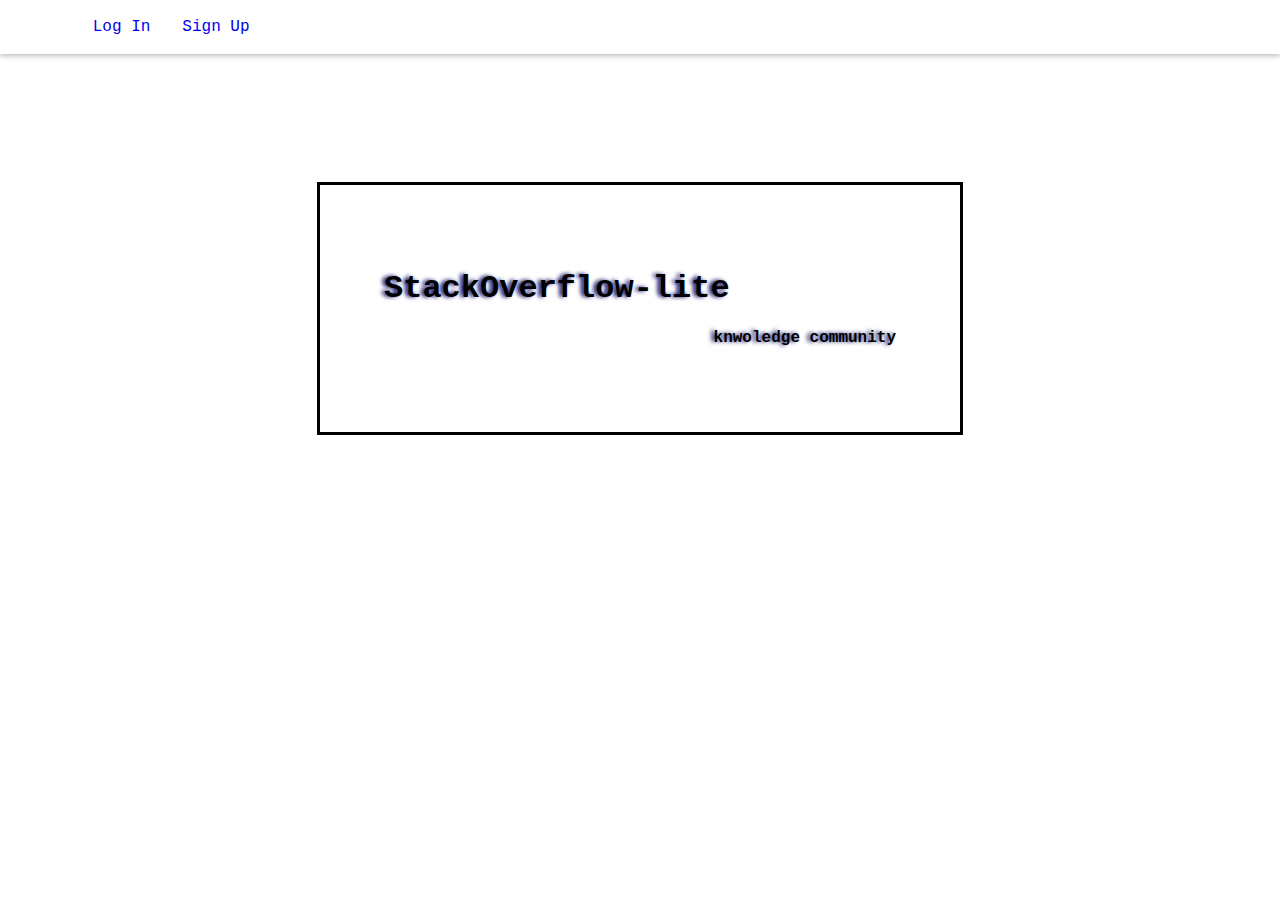
<file: UI/index.html>
<!DOCTYPE html>
<html>

<head>
    <meta charset="UTF-8">
    <link rel="stylesheet" type="text/css" href="css/main.css">
    <meta name="viewport" content="width=device-width, initial-scale=1.0">
    <title>StackOverflow-lite</title>


</head>

<body>
    <header class="header">
        <div class="header__inner">
            <table>
                <tr>
                    <td><a href="login.html">Log In</a></td>
                    <td><a href="signup.html">Sign Up</a></td>
                </tr>
            </table>
        </div>
    </header>
    <div class="space"></div>
    <div class="logo">
        <h1>
            StackOverflow-lite
        </h1>
        <h4>knwoledge community</h4>

    </div>

</body>

</html>
</file>
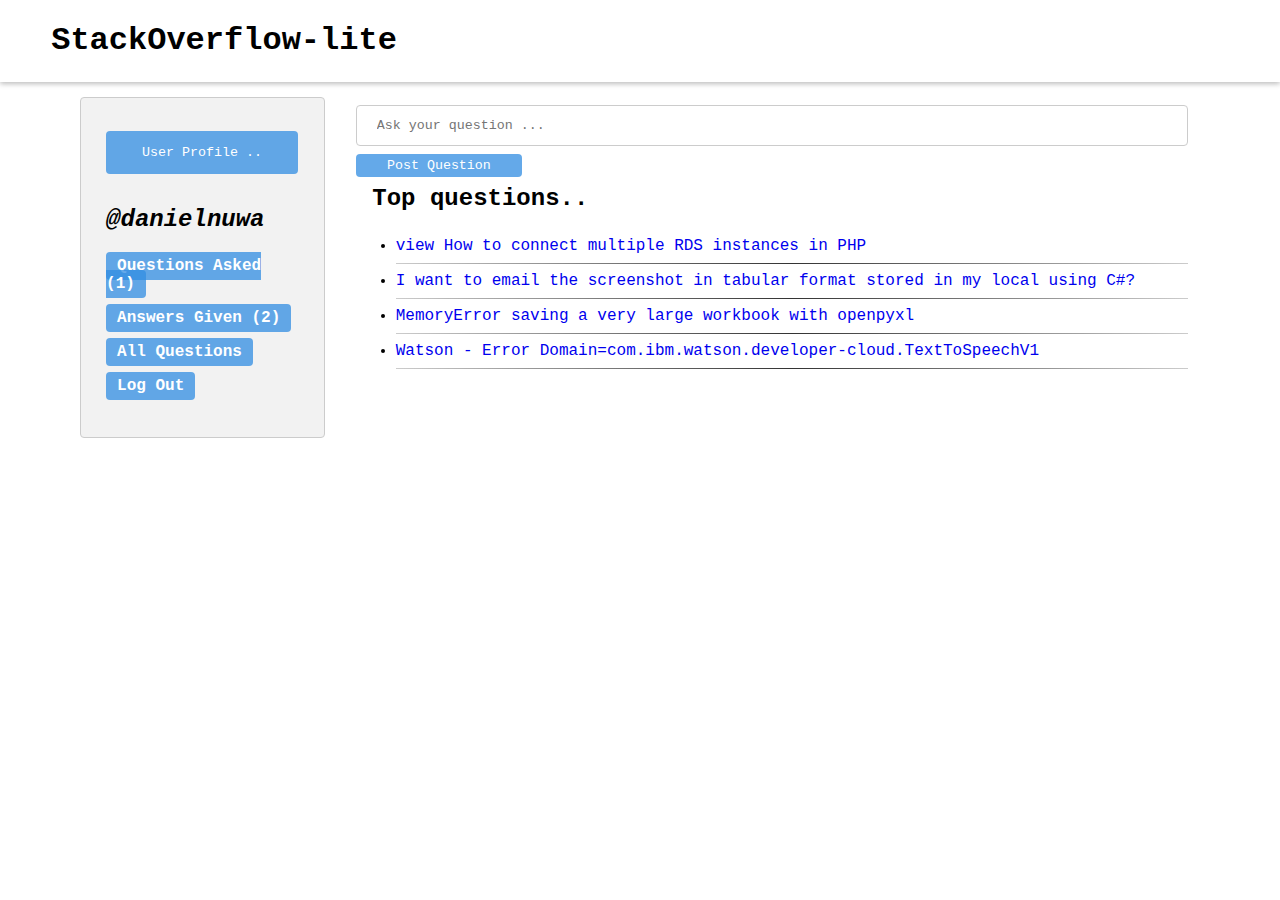
<file: UI/home.html>
<!DOCTYPE html>
<html>

<head>
    <meta charset="UTF-8">
    <link rel="stylesheet" type="text/css" href="css/main.css">
    <meta name="viewport" content="width=device-width, initial-scale=1.0">
    <title>StackOverflow-lite</title>
</head>

<body>
    <header class="header">

        <h1>
            StackOverflow-lite
        </h1>

    </header>

    <div class="content-wrapper">
        <div class="user-profile">
            <input type="submit" value="User Profile ..">
            <p class="profile-heading">@danielnuwa</p>
            <p><a href="qnasked.html">Questions Asked (1)</a></p>
            <p><a href="qnanswer.html">Answers Given (2)</a> </p>
            <p><a href="home.html">All Questions</a> </p>
            <p><a href="index.html">Log Out</a></p>
        </div>
        <div class="questions-div">
            <div>
                <form action="">
                    <input type="text" placeholder="Ask your question ..." name="question">
                    <button>Post Question</button>
                </form>
            </div>

            <div class="qn-heading">Top questions..</div>
            <ul>
                <li><a href="qnanswer.html">view How to connect multiple RDS instances in PHP</a></li>
                <hr>
                <li><a href="qnanswer2.html">I want to email the screenshot in tabular format stored in my local using C#?</a></li>
                <hr>
                <li><a href="#">MemoryError saving a very large workbook with openpyxl</a></li>
                <hr>
                <li><a href="#">Watson - Error Domain=com.ibm.watson.developer-cloud.TextToSpeechV1</a></li>
                <hr>
            </ul>
        </div>
    </div>

</body>

</html>
</file>
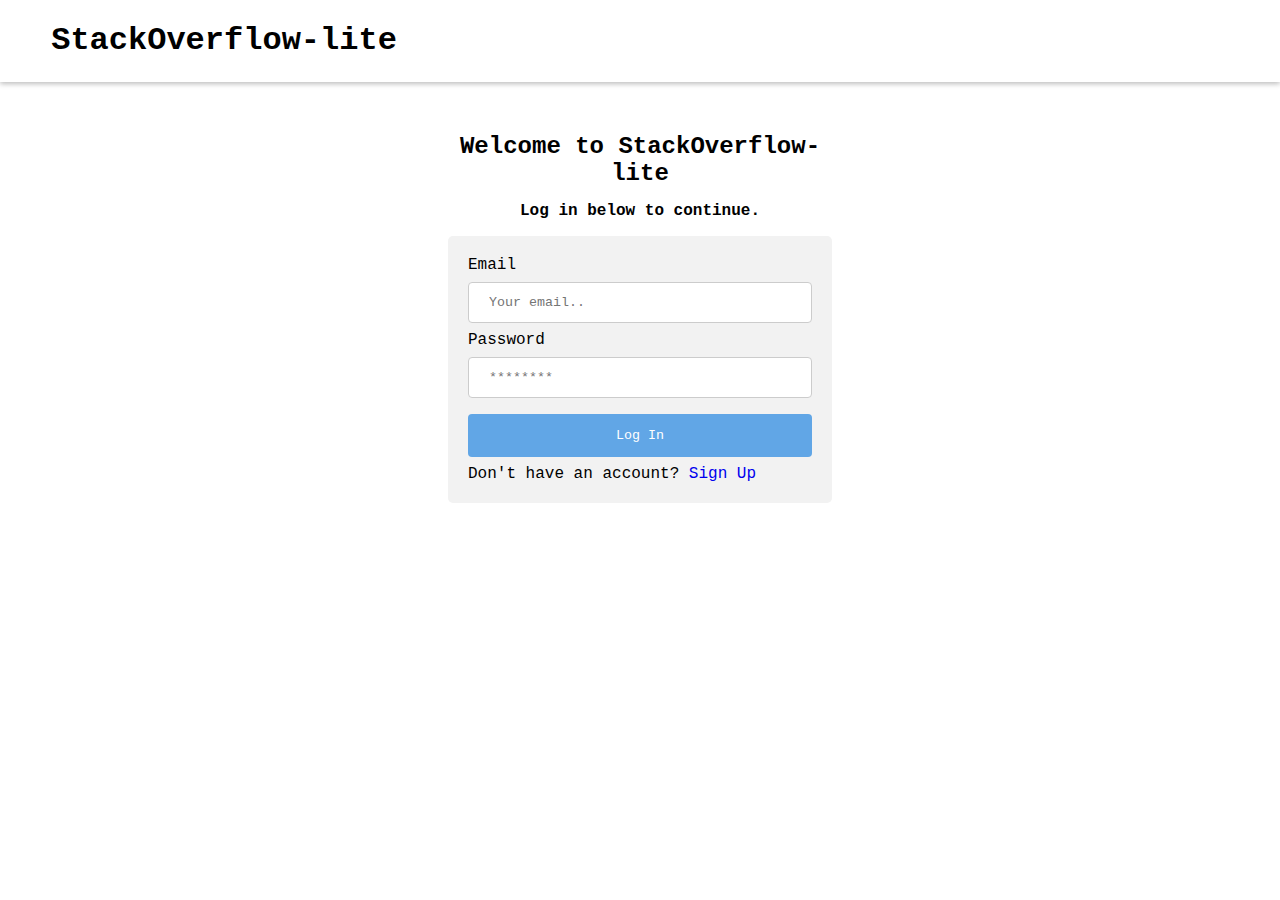
<file: UI/login.html>
<!DOCTYPE html>
<html>

<head>
    <meta charset="UTF-8">
    <link rel="stylesheet" type="text/css" href="css/main.css">
    <meta name="viewport" content="width=device-width, initial-scale=1.0">
    <title>StackOverflow-lite</title>
</head>

<body>
    <header class="header">

        <h1>
            StackOverflow-lite
        </h1>

    </header>

    <div class="container">
        <div class="heading">Welcome to StackOverflow-lite</div>
        <div class="sec-heading"> Log in below to continue.</div>
        <div class="form-body">
            <form action="home.html">

                <label for="email">Email</label>
                <input type="email" id="email" name="email" placeholder="Your email.." required>

                <label for="userpassword">Password</label>
                <input type="password" id="userpassword" name="userpassword" placeholder="********" required>

                <input type="submit" value="Log In">
            </form>
            <div>
                Don't have an account? <a href="signup.html">Sign Up</a>
            </div>
        </div>
</body>
</div>

</body>

</html>
</file>
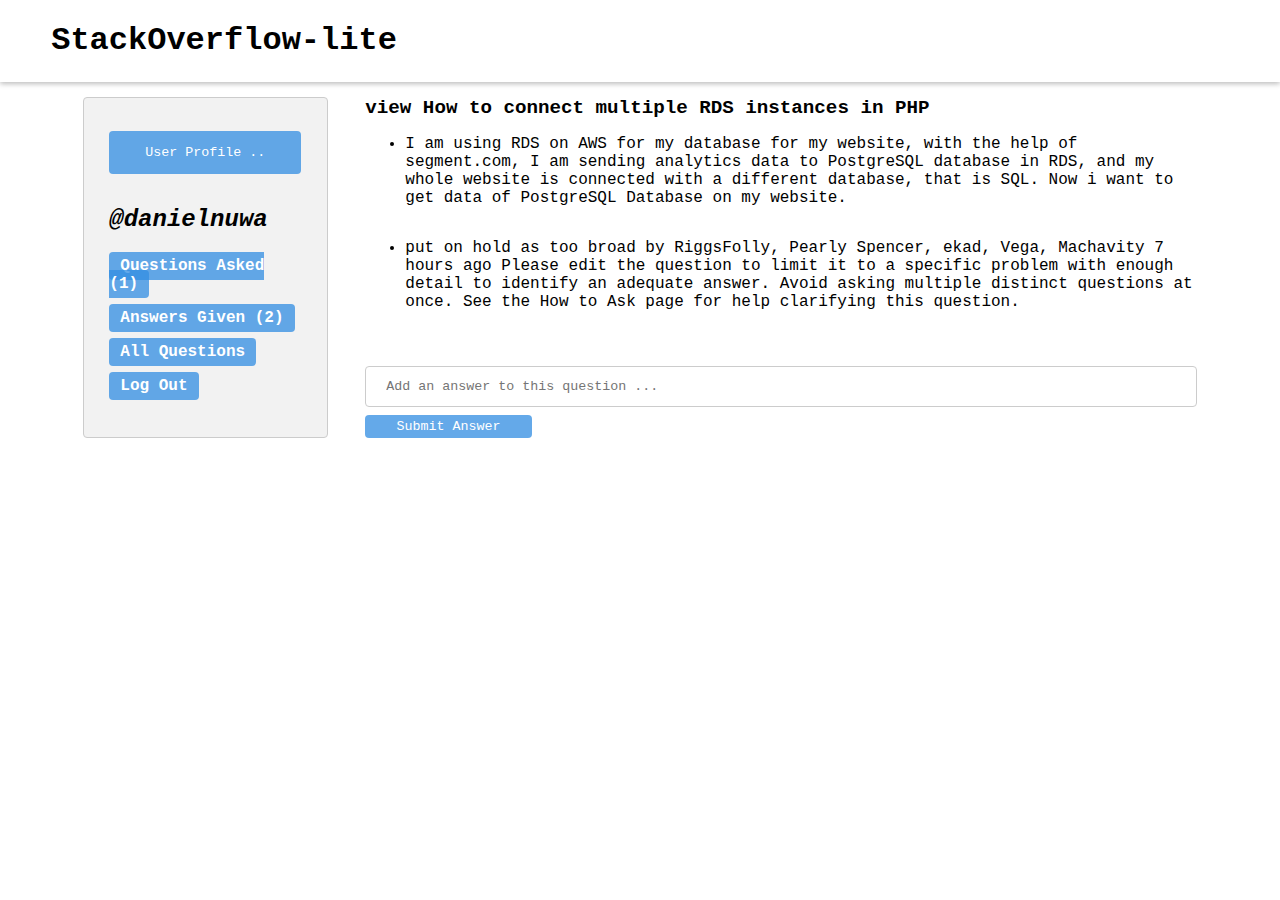
<file: UI/qnanswer.html>
<!DOCTYPE html>
<html>

<head>
    <meta charset="UTF-8">
    <link rel="stylesheet" type="text/css" href="css/main.css">
    <meta name="viewport" content="width=device-width, initial-scale=1.0">
    <title>StackOverflow-lite</title>

</head>

<body>
    <header class="header">

        <h1>
            StackOverflow-lite
        </h1>

    </header>
    <div class="content-wrapper">

        <div class="user-profile">
            <input type="submit" value="User Profile ..">
            <p class="profile-heading">@danielnuwa</p>
            <p><a href="qnasked.html">Questions Asked (1)</a></p>
            <p><a href="qnanswer.html">Answers Given (2)</a> </p>
            <p><a href="home.html">All Questions</a> </p>
            <p><a href="index.html">Log Out</a></p>
        </div>
        <div class="question-content">
            <div class="asked-qn-heading">view How to connect multiple RDS instances in PHP</div>
            <ul class="answers-sector">
                <li>
                    I am using RDS on AWS for my database for my website, with the help of segment.com, I am sending analytics data to PostgreSQL database in RDS, and my whole website is connected with a different database, that is SQL. Now i want to get data of PostgreSQL
                    Database on my website.
                </li>
                <li>
                    put on hold as too broad by RiggsFolly, Pearly Spencer, ekad, Vega, Machavity 7 hours ago Please edit the question to limit it to a specific problem with enough detail to identify an adequate answer. Avoid asking multiple distinct questions at once. See
                    the How to Ask page for help clarifying this question.
                </li>
            </ul>
            <form action="">
                <input type="text" placeholder="Add an answer to this question ..." name="answer">
                <button>Submit Answer</button>
            </form>
        </div>
    </div>



</body>

</html>
</file>
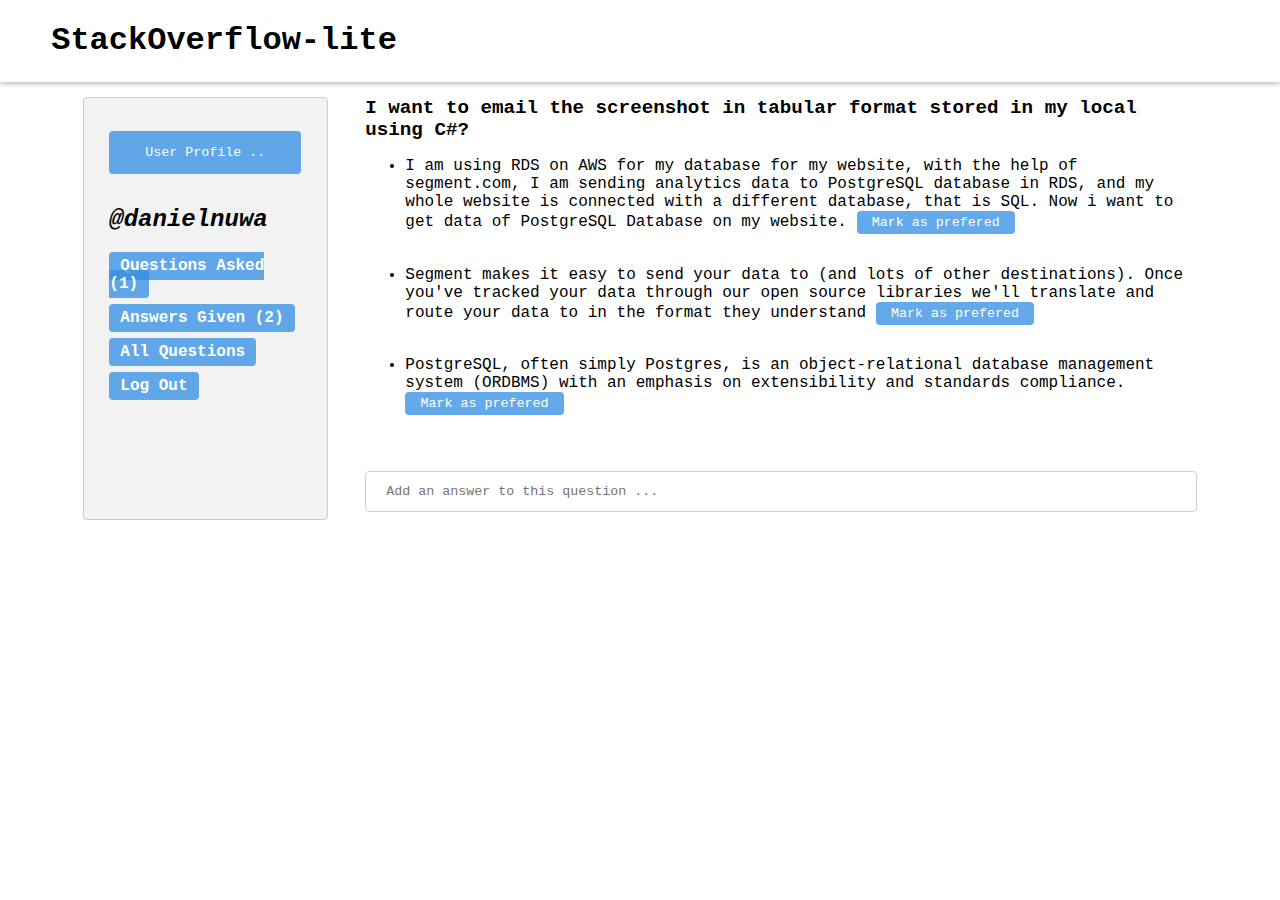
<file: UI/qnanswer2.html>
<!DOCTYPE html>
<html>

<head>
    <meta charset="UTF-8">
    <link rel="stylesheet" type="text/css" href="css/main.css">
    <meta name="viewport" content="width=device-width, initial-scale=1.0">
    <title>StackOverflow-lite</title>

</head>

<body>
    <header class="header">

        <h1>
            StackOverflow-lite
        </h1>

    </header>
    <div class="content-wrapper">
        <div class="user-profile">
            <input type="submit" value="User Profile ..">
            <p class="profile-heading">@danielnuwa</p>
            <p><a href="qnasked.html">Questions Asked (1)</a></p>
            <p><a href="qnanswer.html">Answers Given (2)</a> </p>
            <p><a href="home.html">All Questions</a> </p>
            <p><a href="index.html">Log Out</a></p>
        </div>
        <div class="question-content">
            <div class="asked-qn-heading">I want to email the screenshot in tabular format stored in my local using C#?</div>
            <ul class="answers-sector">
                <li>
                    I am using RDS on AWS for my database for my website, with the help of segment.com, I am sending analytics data to PostgreSQL database in RDS, and my whole website is connected with a different database, that is SQL. Now i want to get data of PostgreSQL
                    Database on my website. <button>Mark as prefered</button>
                </li>
                <li>
                    Segment makes it easy to send your data to (and lots of other destinations). Once you've tracked your data through our open source libraries we'll translate and route your data to in the format they understand <button>Mark as prefered</button>
                </li>
                <li>
                    PostgreSQL, often simply Postgres, is an object-relational database management system (ORDBMS) with an emphasis on extensibility and standards compliance. <button>Mark as prefered</button>
                </li>

            </ul>
            <form action="">
                <input type="text" placeholder="Add an answer to this question ..." name="answer">
            </form>
        </div>
    </div>

</body>

</html>
</file>
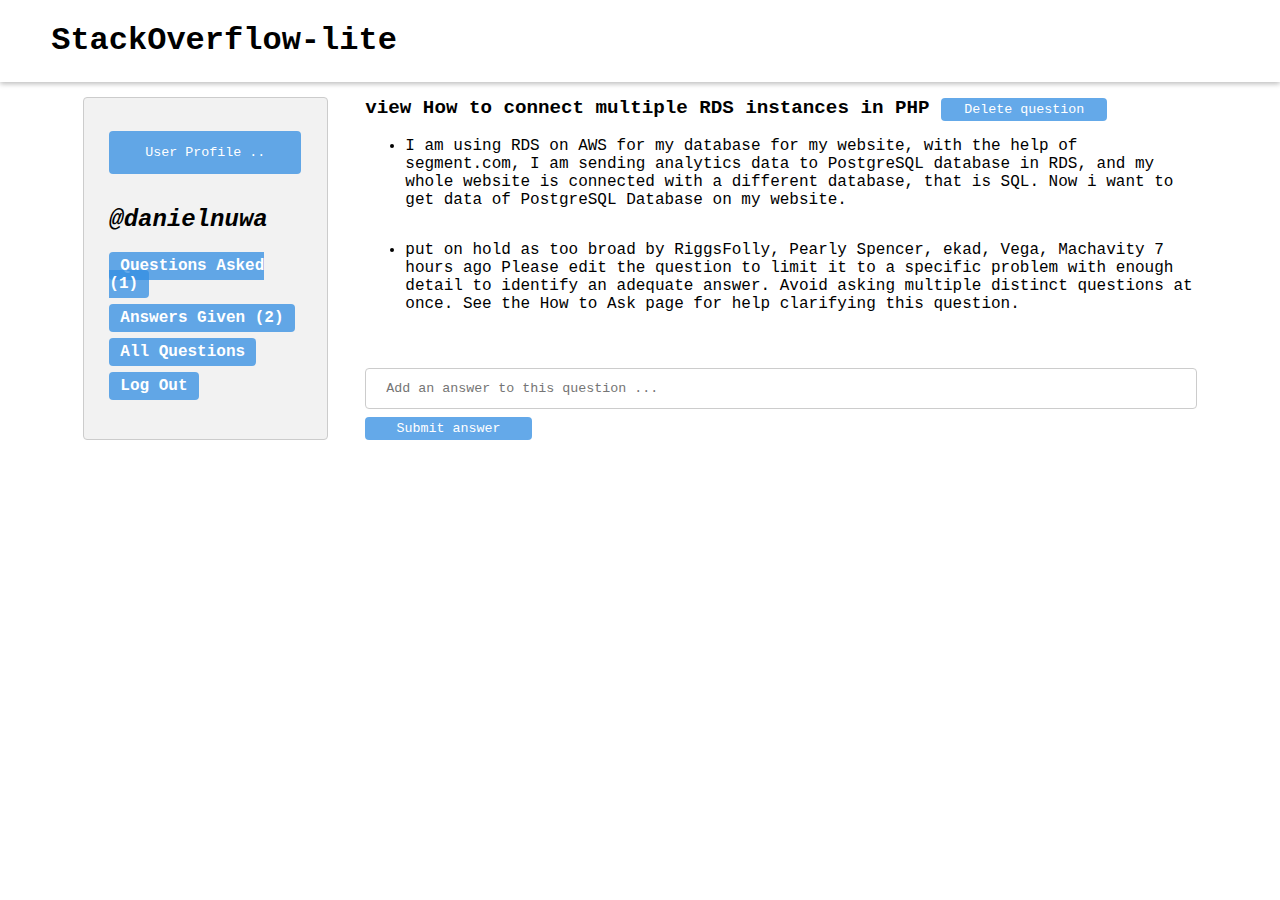
<file: UI/qnasked.html>
<!DOCTYPE html>
<html>

<head>
    <meta charset="UTF-8">
    <link rel="stylesheet" type="text/css" href="css/main.css">
    <meta name="viewport" content="width=device-width, initial-scale=1.0">
    <title>StackOverflow-lite</title>

</head>

<body>
    <header class="header">

        <h1>
            StackOverflow-lite
        </h1>

    </header>
    <div class="content-wrapper">

        <div class="user-profile">
            <input type="submit" value="User Profile ..">
            <p class="profile-heading">@danielnuwa</p>
            <p><a href="qnasked.html">Questions Asked (1)</a></p>
            <p><a href="qnanswer.html">Answers Given (2)</a> </p>
            <p><a href="home.html">All Questions</a> </p>
            <p><a href="index.html">Log Out</a></p>
        </div>
        <div class="question-content">
            <div class="asked-qn-heading">view How to connect multiple RDS instances in PHP <button>Delete question</button></div>
            <ul class="answers-sector">
                <li>
                    I am using RDS on AWS for my database for my website, with the help of segment.com, I am sending analytics data to PostgreSQL database in RDS, and my whole website is connected with a different database, that is SQL. Now i want to get data of PostgreSQL
                    Database on my website.
                </li>
                <li>
                    put on hold as too broad by RiggsFolly, Pearly Spencer, ekad, Vega, Machavity 7 hours ago Please edit the question to limit it to a specific problem with enough detail to identify an adequate answer. Avoid asking multiple distinct questions at once. See
                    the How to Ask page for help clarifying this question.
                </li>
            </ul>
            <form action="">
                <input type="text" placeholder="Add an answer to this question ..." name="answer">
                <button>Submit answer</button>
            </form>
        </div>
    </div>

</body>

</html>
</file>
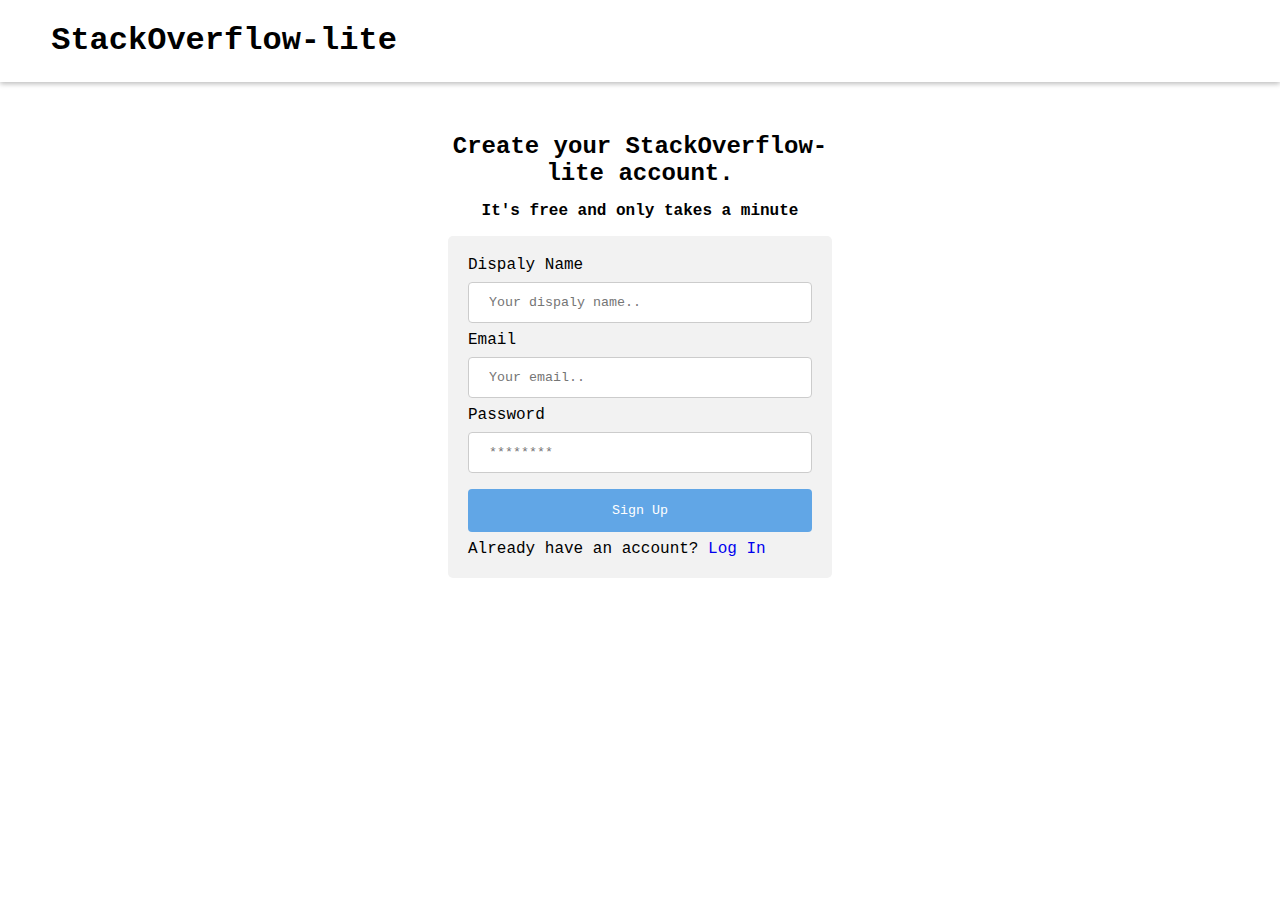
<file: UI/signup.html>
<!DOCTYPE html>
<html>

<head>
    <meta charset="UTF-8">
    <link rel="stylesheet" type="text/css" href="css/main.css">
    <meta name="viewport" content="width=device-width, initial-scale=1.0">
    <title>StackOverflow-lite</title>
</head>

<body>
    <header class="header">

        <h1>
            StackOverflow-lite
        </h1>

    </header>

    <div class="container">
        <div class="heading">Create your StackOverflow-lite account.</div>
        <div class="sec-heading"> It's free and only takes a minute</div>
        <div class="form-body">
            <form action="login.html">
                <label for="dname">Dispaly Name</label>
                <input type="text" id="dname" name="dname" placeholder="Your dispaly name.." required>

                <label for="email">Email</label>
                <input type="email" id="email" name="email" placeholder="Your email.." required>

                <label for="userpassword">Password</label>
                <input type="password" id="userpassword" name="userpassword" placeholder="********" required>

                <input type="submit" value="Sign Up">
            </form>
            <div>
                Already have an account? <a href="login.html">Log In</a>
            </div>
        </div>
</body>
</div>

</body>

</html>
</file>
<file: UI/css/main.css>
body,
html {
    margin: 0;
    padding: 0;
    width: 100%;
    height: 100%;
    font-family: courier;
}

.header {
    box-shadow: rgba(0, 0, 0, 0.26) 0px 2px 5px;
    padding-top: 1px;
    text-align: left;
    padding-left: 4%;
    padding-bottom: 1px;
}

h1 {
    display: block;
    font-size: 2em;
}

.logo {
    width: 40%;
    margin: auto;
    border: solid;
    padding: 5%;
    text-shadow: -3px 0 4px #006;
}

td {
    padding: 15px;
}

table {
    padding-left: 2%;
}

.space {
    margin: 10%;
}

a {
    text-decoration: none;
    font-size: 100%
}

.container {
    width: 30%;
    margin: auto;
    padding: 4%;
    font-family: courier;
    /* border: solid; */
}

.heading {
    font-weight: bold;
    font-size: 150%;
    text-align: center;
    padding-bottom: 4%;
}

.sec-heading {
    font-weight: bold;
    text-align: center;
    padding-bottom: 4%;
    text-orientation: inherit;
    /* font-family: courier; */
    font-size: 100%;
}

.form-body {
    border-radius: 5px;
    background-color: #f2f2f2;
    padding: 20px;
    font-family: courier;
}

input[type=text],
input[type=email],
input[type=password] {
    width: 100%;
    padding: 12px 20px;
    margin: 8px 0;
    display: inline-block;
    border: 1px solid #ccc;
    border-radius: 4px;
    box-sizing: border-box;
    font-family: courier;
}

input[type=submit] {
    width: 100%;
    background-color: rgba(51, 142, 226, 0.761);
    color: white;
    padding: 14px 20px;
    margin: 8px 0;
    border: none;
    border-radius: 4px;
    cursor: pointer;
    font-family: courier;
}

input[type=submit]:hover {
    background-color: #46c3e9;
}

hr {
    border: 0;
    height: 1px;
    background: #333;
    background-image: linear-gradient(to right, #ccc, #333, #ccc);
}

.asked-qn-heading {
    font-weight: bold;
    font-size: 120%;
}

.content-wrapper {
    display: flex;
    flex-direction: row;
    justify-content: space-around;
    padding-top: 15px;
}

.user-profile {
    width: 15%;
    padding-right: 2%;
    border: 1px solid #ccc;
    border-radius: 4px;
    text-align: inherit;
    padding: 2%;
    background-color: #f2f2f2;
    margin-left: 5%;
}

.questions-div {
    width: 65%;
    text-align: left;
    /* border: solid; */
    margin-right: 6%;
}

.qn-heading {
    font-weight: bold;
    font-size: 150%;
    padding: 1% 0% 1% 2%;
}

.question-content {
    display: flex;
    flex-direction: column;
    width: 65%;
    margin-right: 5%;
}

p {
    font-weight: bold;
}

.profile-heading {
    font-weight: bold;
    font-size: 150%;
    /* padding: 1% 0%; */
    font-style: italic;
}

.answers-sector li {
    padding-bottom: 4%;
}

h4 {
    text-align: right;
}

p a {
    width: 100%;
    background-color: rgba(51, 142, 226, 0.761);
    color: white;
    padding: 5px 11px;
    margin: 8px 0;
    border: none;
    border-radius: 4px;
    cursor: pointer;
    font-family: courier;
}

button {
    width: 20%;
    background-color: rgba(51, 142, 226, 0.761);
    /* color: rgb(233, 19, 19); */
    padding: 4px 8px;
    /* margin: 8px 0; */
    border: none;
    border-radius: 4px;
    cursor: pointer;
    font-family: courier;
    color: white;
}

@media (max-width:768px) {
    .content-wrapper {
        display: flex;
        flex-direction: column;
        justify-content: space-around;
        padding-top: 15px;
    }
    .user-profile {
        width: 80%;
        margin: 5px 10% 5px 10%;
    }
    .questions-div {
        width: 60%;
        text-align: left;
        margin: 5px 10% 5px 6%;
        font-size: 80%;
    }
    .question-content {
        width: 80%;
        text-align: left;
        margin: 5px 10% 5px 10%;
    }
    h1 {
        font-size: 1em;
    }
    h4 {
        font-size: 1%;
    }
    .container {
        width: 80%;
        margin: auto;
        padding: 4%;
        font-family: courier;
        /* border: solid; */
    }
    .user-profile {
        width: 68%;
        padding-right: 2%;
        border: 1px solid #ccc;
        border-radius: 4px;
        text-align: inherit;
        padding: 2%;
        background-color: #f2f2f2;
        margin-left: 5%;
    }
    button {
        width: 60%;
        background-color: rgba(51, 142, 226, 0.761);
        /* color: rgb(233, 19, 19); */
        padding: 2px 8px;
        /* margin: 8px 0; */
        border: none;
        border-radius: 4px;
        cursor: pointer;
        font-family: courier;
        color: white;
    }
}
</file>
